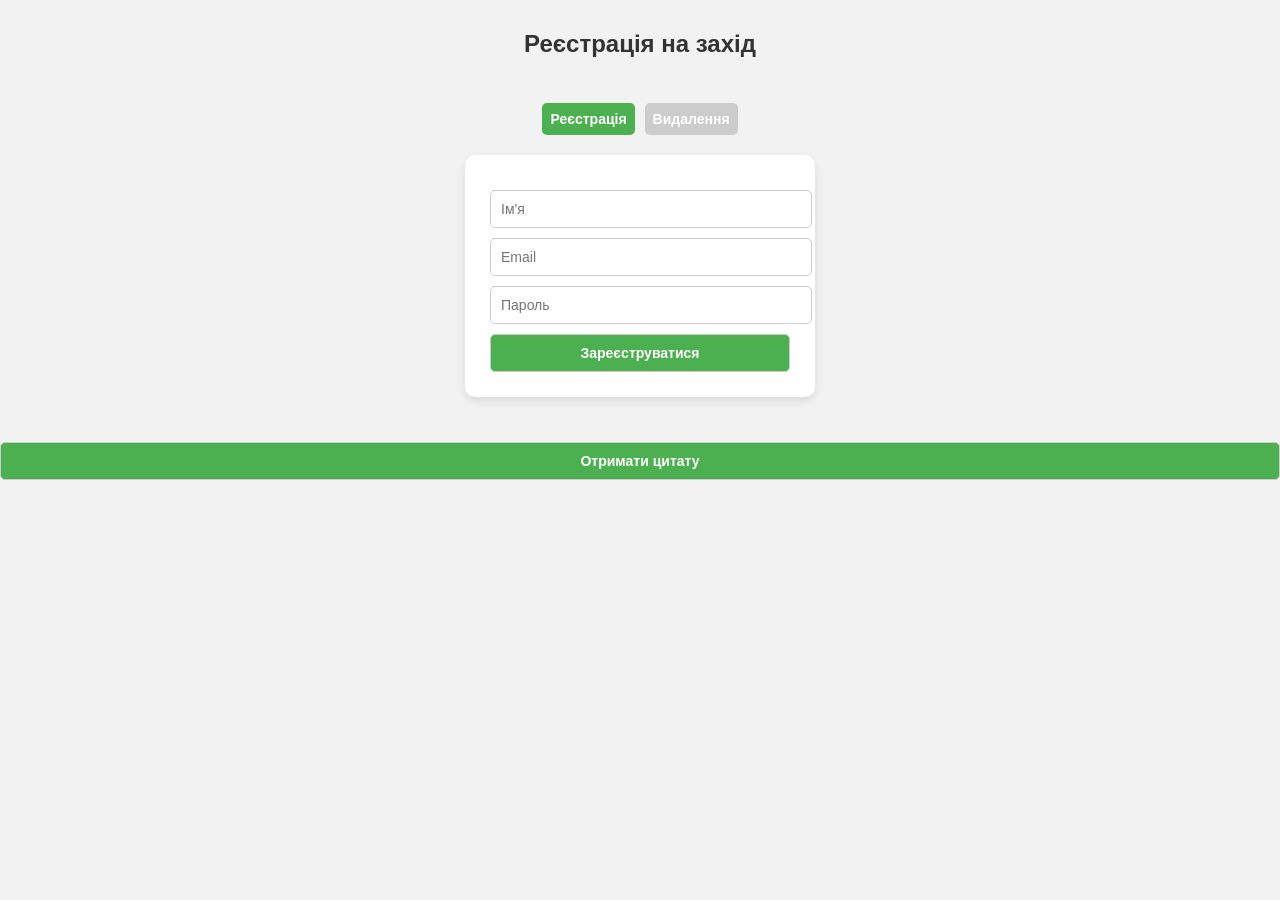
<file: index.html>
<!DOCTYPE html>
<html lang="uk">
<head>
  <meta charset="UTF-8" />
  <meta name="viewport" content="width=device-width, initial-scale=1.0" />
  <title>Реєстрація на захід</title>
  <link rel="stylesheet" href="style.css" />
</head>
<body>
  <h2 id="formTitle">Реєстрація на захід</h2>

  <div class="switch">
    <button id="switchToRegister" class="active">Реєстрація</button>
    <button id="switchToDelete">Видалення</button>
  </div>

  <form id="regForm">
    <input type="text" name="name" placeholder="Ім'я" required />
    <input type="email" name="email" placeholder="Email" required />
    <input type="password" name="password" placeholder="Пароль" required />
    <button type="submit">Зареєструватися</button>
  </form>

  <form id="delForm" class="hidden">
    <input type="email" name="email" placeholder="Email для видалення" required />
    <button type="submit">Видалити</button>
  </form>

  <div id="message" class="message"></div>

  <button onclick="getQuote()">Отримати цитату</button>
  <p id="quote"></p>

  <script src="app.js"></script>
</body>
</html
</file>
<file: style.css>
body {
    font-family: Arial, sans-serif;
    background: #f2f2f2;
    margin: 0;
    padding: 0;
    display: flex;
    flex-direction: column;
    align-items: center;
}

h2 {
    margin-top: 30px;
    color: #333;
}

form {
    background-color: #fff;
    padding: 25px;
    border-radius: 10px;
    box-shadow: 0 4px 10px rgba(0, 0, 0, 0.1);
    width: 300px;
    margin-top: 20px;
}

input,
button {
    width: 100%;
    margin-top: 10px;
    padding: 10px;
    border-radius: 5px;
    border: 1px solid #ccc;
    font-size: 14px;
}

button {
    background-color: #4CAF50;
    color: white;
    font-weight: bold;
    cursor: pointer;
    transition: background-color 0.2s ease;
}

button:hover {
    background-color: #45a049;
}

#quote {
    margin-top: 20px;
    font-style: italic;
    color: #555;
    text-align: center;
    max-width: 400px;
}

/* Повідомлення (успіх/помилка) */
.message {
    margin-top: 15px;
    padding: 10px;
    border-radius: 6px;
    font-weight: bold;
    text-align: center;
    opacity: 0;
    transform: translateY(-10px);
    transition: opacity 0.3s ease, transform 0.3s ease;
}

.message.show {
    opacity: 1;
    transform: translateY(0);
}

.success {
    background-color: #d4edda;
    color: #155724;
    border: 1px solid #c3e6cb;
}

.error {
    background-color: #f8d7da;
    color: #721c24;
    border: 1px solid #f5c6cb;
}

.switch {
    display: flex;
    gap: 10px;
    margin-top: 15px;
}

.switch button {
    flex: 1;
    padding: 8px;
    border: none;
    cursor: pointer;
    border-radius: 5px;
    background-color: #ccc;
    transition: background-color 0.2s ease;
}

.switch button.active {
    background-color: #4CAF50;
    color: white;
}

.hidden {
    display: none;
}
</file>
